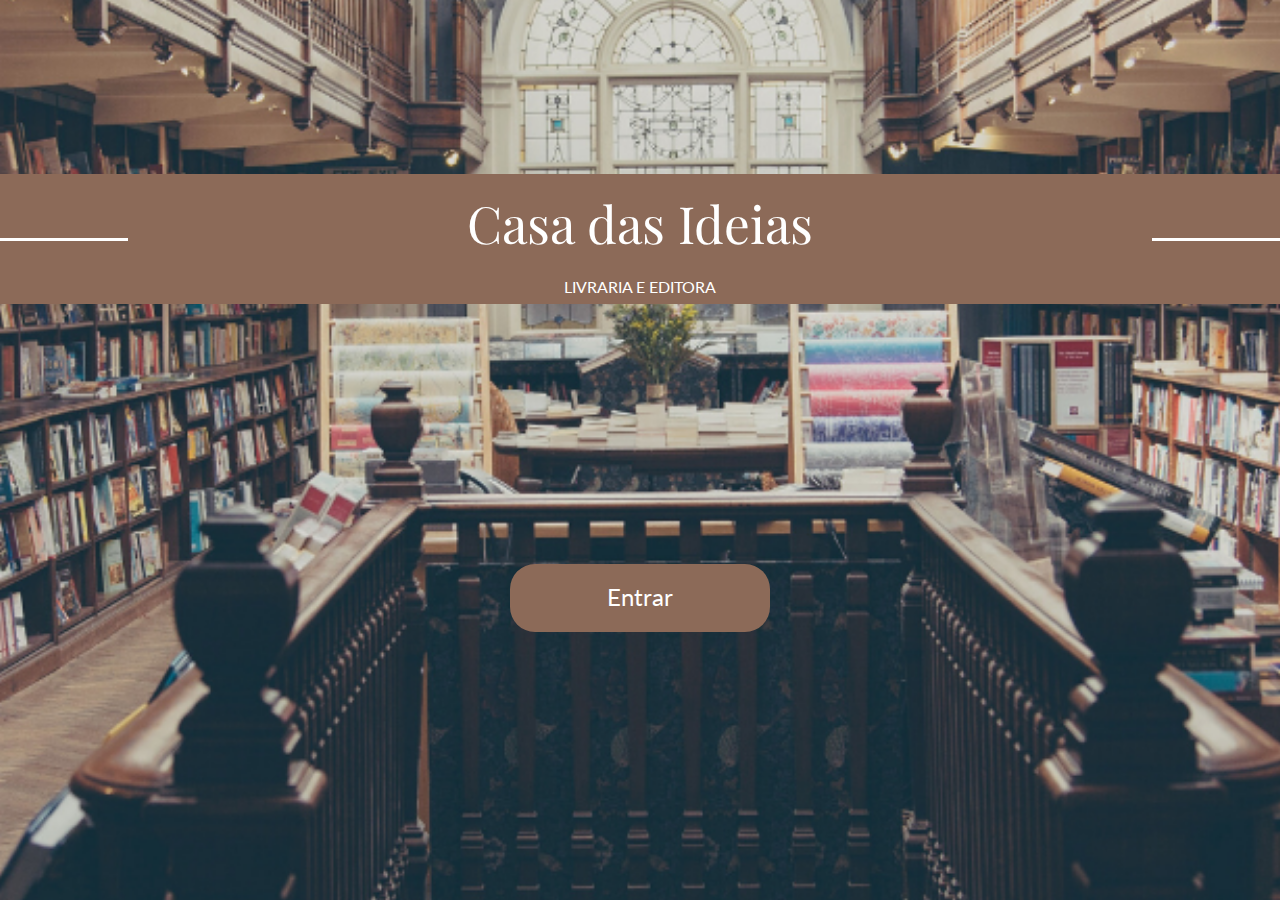
<file: index.html>
<!DOCTYPE html>
<html lang="pt-br">
  <head>
    <meta charset="UTF-8" />
    <link rel="preconnect" href="https://fonts.gstatic.com" />

    <link
      href="https://fonts.googleapis.com/css2?family=Lato&family=Playfair+Display:ital,wght@1,800&display=swap"
      rel="stylesheet"
    />
    <link rel="icon" href="img/icon.svg" />
    <link rel="stylesheet" href="style.css" />
    <meta name="viewport" content="width=device-width, initial-scale=1.0" />
    <title>Casa das ideias</title>
  </head>

  <body>
    <!--Banner Principal-->

    <main class="container">
      <div class="line"></div>

      <div class="content">
        <div class="font1">Casa das Ideias</div>
        <div class="font2">LIVRARIA E EDITORA</div>
      </div>
      <div class="line2"></div>
    </main>
    <!--Botão entrar-->
    <a href="pg-2/pg2.html" style="color: white">
      <div class="button font2">Entrar</div>
    </a>
  </body>
</html>
</file>
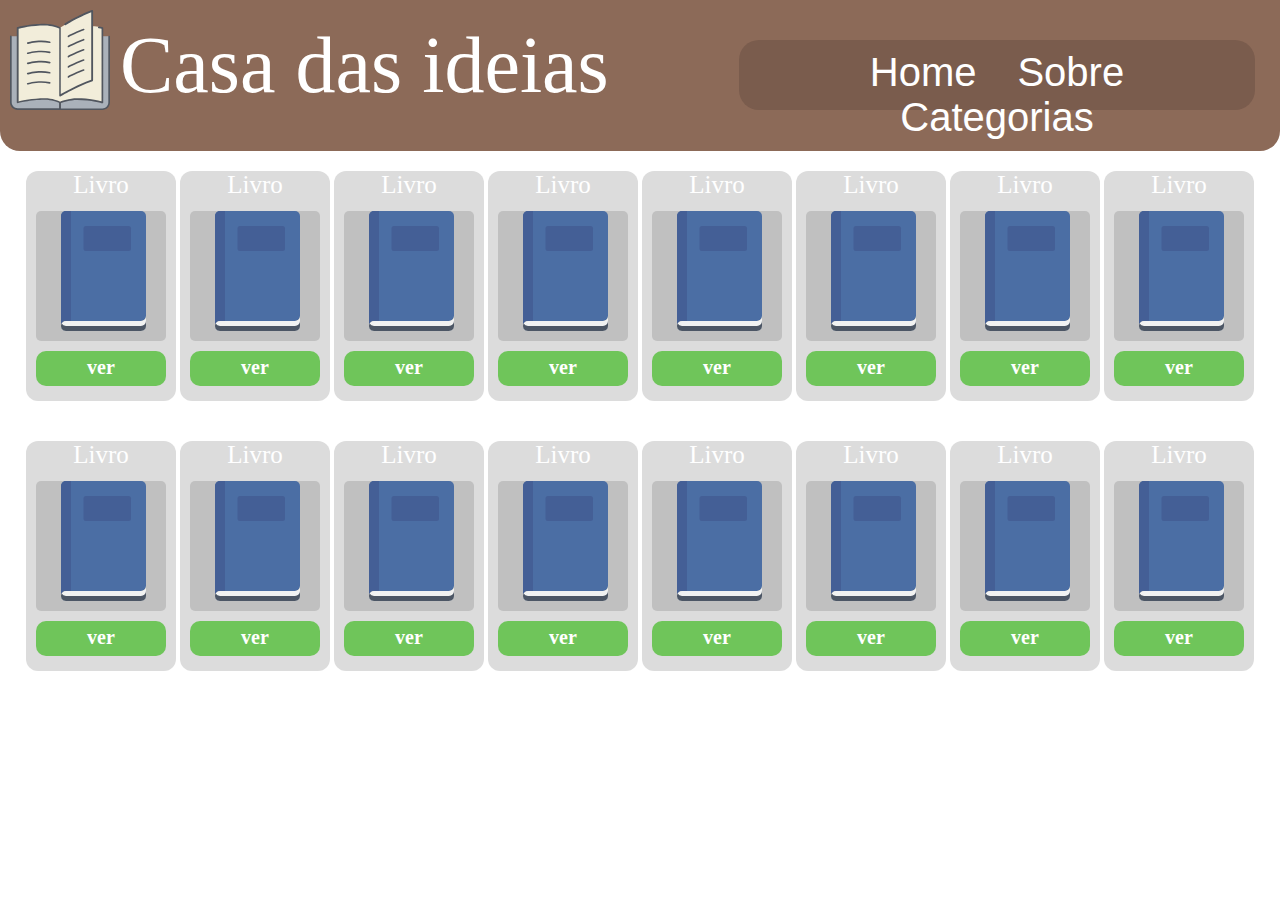
<file: pg-2/pg2.html>
<!DOCTYPE html>
<html lang="pt-br">
  <head>
    <meta charset="UTF-8" />
    <meta http-equiv="X-UA-Compatible" content="IE=edge" />
    <link rel="icon" href="../img/icon.svg" />
    <link rel="stylesheet" href="style.css" />
    <meta name="viewport" content="width=device-width, initial-scale=1.0" />
    <title>Casa das Ideias</title>
  </head>

  <body>
    <header class="header font1">
      <a href="../index.html"
        ><img src="../img/icon.svg" alt="logo" height="100" class="logo" />
      </a>

      <div class="title">
        Casa das ideias
        <nav class="nav font2">
          <a class="headerlink" href="../index.html">Home</a>
          <a class="headerlink" href="#">Sobre</a>
          <a class="headerlink" href="#">Categorias</a>
        </nav>
      </div>
    </header>
    <main>
      <!--seção de itens-->
      <!--Linha de itens 1-->
      <section class="item-box">
        <!--Item 1-->
        <article class="item">
          <div class="item-desc">
            <p>Livro</p>
          </div>
          <div class="item-img">
            <img src="../img/simple_book.svg" alt="book" height="120" />
          </div>

          <div class="item-button">
            <p>
              <a href="#"><strong>ver</strong></a>
            </p>
          </div>
        </article>
        <!--Item 2-->
        <article class="item">
          <div class="item-desc">
            <p>Livro</p>
          </div>
          <div class="item-img">
            <img src="../img/simple_book.svg" alt="book" height="120" />
          </div>

          <div class="item-button">
            <p>
              <a href="#"><strong>ver</strong></a>
            </p>
          </div>
        </article>

        <!--Item 3-->
        <article class="item">
          <div class="item-desc">
            <p>Livro</p>
          </div>
          <div class="item-img">
            <img src="../img/simple_book.svg" alt="book" height="120" />
          </div>

          <div class="item-button">
            <p>
              <a href="#"><strong>ver</strong></a>
            </p>
          </div>
        </article>
        <!--Item 4-->
        <article class="item">
          <div class="item-desc">
            <p>Livro</p>
          </div>
          <div class="item-img">
            <img src="../img/simple_book.svg" alt="book" height="120" />
          </div>

          <div class="item-button">
            <p>
              <a href="#"><strong>ver</strong></a>
            </p>
          </div>
        </article>
        <!--Item 5-->
        <article class="item">
          <div class="item-desc">
            <p>Livro</p>
          </div>
          <div class="item-img">
            <img src="../img/simple_book.svg" alt="book" height="120" />
          </div>

          <div class="item-button">
            <p>
              <a href="#"><strong>ver</strong></a>
            </p>
          </div>
        </article>
        <!--Item 6-->
        <article class="item">
          <div class="item-desc">
            <p>Livro</p>
          </div>
          <div class="item-img">
            <img src="../img/simple_book.svg" alt="book" height="120" />
          </div>

          <div class="item-button">
            <p>
              <a href="#"><strong>ver</strong></a>
            </p>
          </div>
        </article>
        <!--Item 7-->
        <article class="item">
          <div class="item-desc">
            <p>Livro</p>
          </div>
          <div class="item-img">
            <img src="../img/simple_book.svg" alt="book" height="120" />
          </div>

          <div class="item-button">
            <p>
              <a href="#"><strong>ver</strong></a>
            </p>
          </div>
        </article>
        <!--Item 8-->
        <article class="item">
          <div class="item-desc">
            <p>Livro</p>
          </div>
          <div class="item-img">
            <img src="../img/simple_book.svg" alt="book" height="120" />
          </div>

          <div class="item-button">
            <p>
              <a href="#"><strong>ver</strong></a>
            </p>
          </div>
        </article>

        <!--Linha de itens 2-->

        <!--Item 1-->
        <article class="item">
          <div class="item-desc">
            <p>Livro</p>
          </div>
          <div class="item-img">
            <img src="../img/simple_book.svg" alt="book" height="120" />
          </div>

          <div class="item-button">
            <p>
              <a href="#"><strong>ver</strong></a>
            </p>
          </div>
        </article>
        <!--Item 2-->
        <article class="item">
          <div class="item-desc">
            <p>Livro</p>
          </div>
          <div class="item-img">
            <img src="../img/simple_book.svg" alt="book" height="120" />
          </div>

          <div class="item-button">
            <p>
              <a href="#"><strong>ver</strong></a>
            </p>
          </div>
        </article>

        <!--Item 3-->
        <article class="item">
          <div class="item-desc">
            <p>Livro</p>
          </div>
          <div class="item-img">
            <img src="../img/simple_book.svg" alt="book" height="120" />
          </div>

          <div class="item-button">
            <p>
              <a href="#"><strong>ver</strong></a>
            </p>
          </div>
        </article>
        <!--Item 4-->
        <article class="item">
          <div class="item-desc">
            <p>Livro</p>
          </div>
          <div class="item-img">
            <img src="../img/simple_book.svg" alt="book" height="120" />
          </div>

          <div class="item-button">
            <p>
              <a href="#"><strong>ver</strong></a>
            </p>
          </div>
        </article>
        <!--Item 5-->
        <article class="item">
          <div class="item-desc">
            <p>Livro</p>
          </div>
          <div class="item-img">
            <img src="../img/simple_book.svg" alt="book" height="120" />
          </div>

          <div class="item-button">
            <p>
              <a href="#"><strong>ver</strong></a>
            </p>
          </div>
        </article>
        <!--Item 6-->
        <article class="item">
          <div class="item-desc">
            <p>Livro</p>
          </div>
          <div class="item-img">
            <img src="../img/simple_book.svg" alt="book" height="120" />
          </div>

          <div class="item-button">
            <p>
              <a href="#"><strong>ver</strong></a>
            </p>
          </div>
        </article>
        <!--Item 7-->
        <article class="item">
          <div class="item-desc">
            <p>Livro</p>
          </div>
          <div class="item-img">
            <img src="../img/simple_book.svg" alt="book" height="120" />
          </div>

          <div class="item-button">
            <p>
              <a href="#"><strong>ver</strong></a>
            </p>
          </div>
        </article>
        <!--Item 8-->
        <article class="item">
          <div class="item-desc">
            <p>Livro</p>
          </div>
          <div class="item-img">
            <img src="../img/simple_book.svg" alt="book" height="120" />
          </div>

          <div class="item-button">
            <p>
              <a href="#"><strong>ver</strong></a>
            </p>
          </div>
        </article>
      </section>
    </main>
  </body>
</html>
</file>
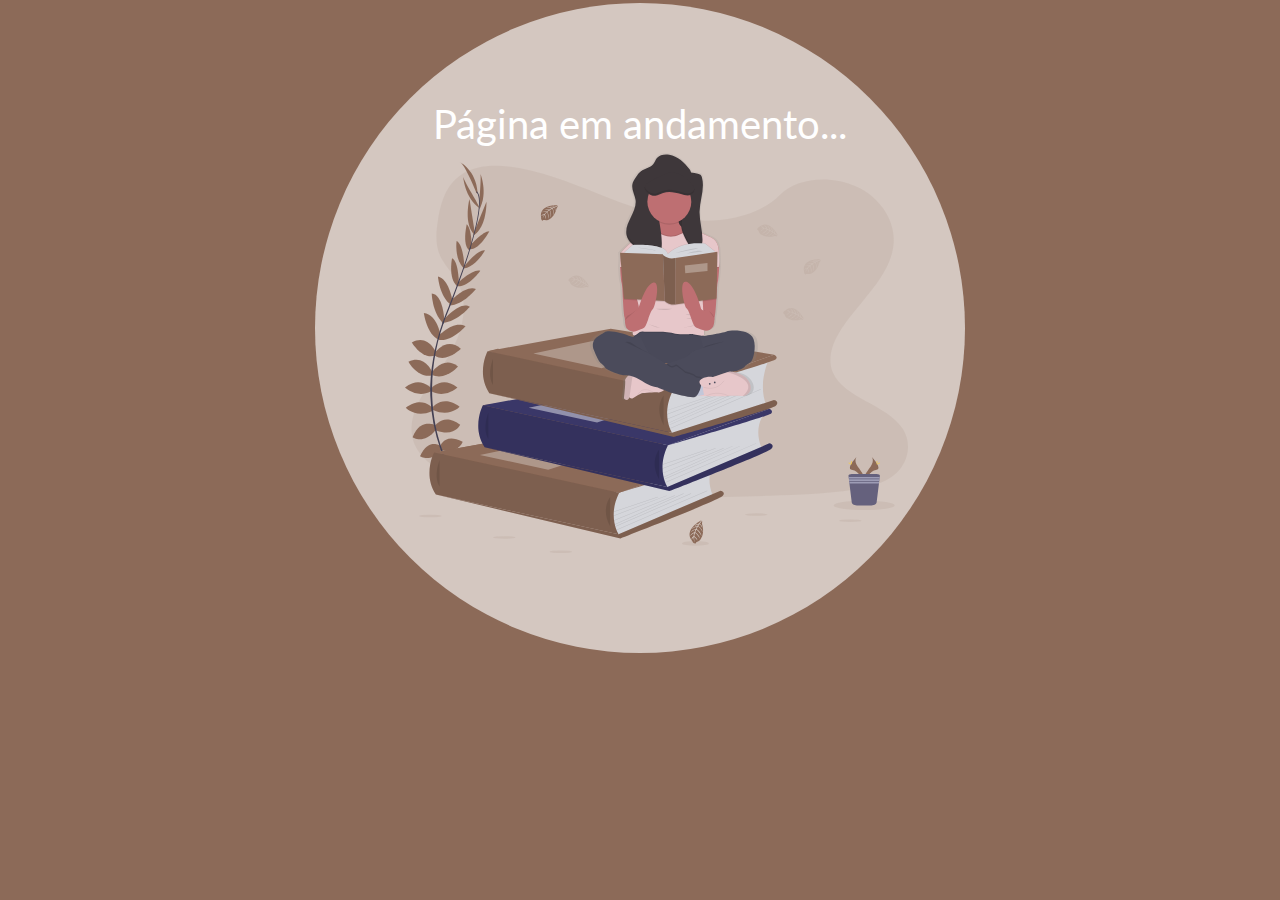
<file: pg-andamento/and.html>
<!DOCTYPE html>
<html lang="pt-br">
<head>
    <meta charset="UTF-8">
    <link rel="preconnect" href="https://fonts.gstatic.com" />

    <link
      href="https://fonts.googleapis.com/css2?family=Lato&family=Playfair+Display:ital,wght@1,800&display=swap"
      rel="stylesheet"
    />
    <link rel="icon" href="../img/icon.svg" />
    <link rel="stylesheet" href="style.css" />
    <meta name="viewport" content="width=device-width, initial-scale=1.0" />
    <title>Casa das Ideias</title>
</head>
<body>
    <header>
        <a href="../index.html" style="color: white;">
        <p class="font2">Página em andamento...</p>
        <div class="pic">
            <img class="ops" src="../img/ops.svg" alt="Página em andamento" height="400">
        </div>
        </a>

    </header>
    <main>
        
    </main>




</body>
</html>
</file>
<file: style.css>
* {
  padding: 0;
  margin: 0;
}
html,
body {
  height: 80%;
}
body {
  background-color: #8c6a58;
  background: url(img/foto-de-fundo.png) no-repeat center center fixed;
  background-repeat: no-repeat;
  background-size: cover;
  color: #ffffff;
}
.font1 {
  font-family: "Playfair Display", serif;
  font-size: 5em;
  padding-bottom: 20px;
}
.font2 {
  font-family: "Lato", sans-serif;
  font-style: normal;
  font-size: 1.5em;
}

.container {
  text-align: center;
  background-color: #8c6a58;
  height: 260px;
  width: 100%;
  margin-top: 13.6%;
  margin-bottom: 9%;
  align-items: center;
  justify-content: space-between;
  display: flex;
}
.line,
.line2 {
  background-color: #ffffff;
  height: 8px;
  width: 10%;
  display: inline-block;
}
.content {
  background-color: #8c6a58;
  text-align: center;
  width: 75%;
  height: 200px;
  margin: auto;
}
.button {
  font-size: 1.5em;
  padding: 18px 5px 0 5px;
  text-align: center;
  align-items: center;
  width: 250px;
  height: 50px;
  margin: auto;
  background-color: #8c6a58;
  border-radius: 25px;
}
.button:hover {
  background-color: rgb(163, 125, 104);
}
a:link {
  text-decoration: none;
}
@media (max-width: 1300px) {
  body {
    background-size: 220%;
  }
  .font1 {
    font-size: 3.2em;
  }
  .font2 {
    font-size: 1em;
  }
  .container {
    height: 130px;
  }
  .line,
  .line2 {
    height: 3px;
  }
  .content {
    height: 100px;
  }

  .button {
    font-size: 1.5em;
    margin-top: 260px;
  }
}
@media (max-width: 600px) {
  body {
    background-size: 400%;
  }
  .font1 {
    font-size: 2.22em;
    padding-bottom: 20px;
  }
  .font2 {
    font-size: 0.8em;
  }

  .container {
    height: 100px;
  }
  .content {
    height: 100px;
    width: 80%;
  }
  .line,
  .line2 {
    height: 1px;
    width: 4px;
  }
  .button {
    font-size: 1.5em;
    margin-top: 320px;
  }
}
</file>
<file: pg-2/style.css>
* {
  padding: 0;
  margin: 0;
}
body {
  background-color: #ffffff;
  background-size: 100%;
  color: #ffffff;
}
/*fonts*/
.font1 {
  font-family: "Playfair Display", serif;
  font-size: 5em;
  padding-bottom: 20px;
}
.font2 {
  font-family: "Lato", sans-serif;
  font-style: normal;
  font-size: 1.5em;
}
/*header, title and img*/
.header {
  background-color: #8c6a58;
  border-radius: 0 0 20px 20px;
}
.logo {
  margin: 10px;
  float: left;
}
.title {
  padding: 20px;
}
/*nav config*/
.nav {
  background-color: #7a5c4d;
  border-radius: 20px;
  width: 40%;
  height: 50px;
  font-size: 50%;
  text-align: center;
  float: right;
  margin: 20px;
  padding: 10px;
  margin-right: 5px;
  margin-left: 5px;
}
/*nav links*/
.headerlink {
  color: white;
  border-radius: 6px;
  text-decoration: none;
  width: 70px;
  margin: 3%;
}
.headerlink:hover {
  background-color: #8c6a58;
}
.item-box {
  border-radius: 20px;
  width: 100%;
  text-align: center;
}

.item {
  background-color: rgba(128, 128, 128, 0.275);
  border-radius: 12px;
  display: inline-block;
  height: 230px;
  width: 150px;
  margin: 20px auto;
  transition: all .25s linear;
}
.item:hover {
  background-color: rgba(128, 128, 128, 0.1);
}
.item-desc {
  margin: auto;
  font-size: 25px;
  height: 40px;
  width: 80%;
  text-align: center;
}
.item-desc p {
  font-style: normal;
  height: 50px;
}
.item-img {
  background-color: rgba(128, 128, 128, 0.302);
  border-radius: 5px;
  width: 130px;
  height: 130px;
  margin: 0px 10px 10px 10px;
  transition: all .25s linear;
}
.item-img:hover{
  background-color: rgba(128, 128, 128, 0.275);
}
.item-button {
  height: 40px;
  width: 130px;
  margin: 10px 10px 5px 10px;
  border-radius: 10px;
  background-color: rgb(111, 197, 90);
  color: black;
  text-align: center;
}
.item-button:hover {
  background-color: rgba(111, 197, 90, 0.8);
}

.item-button p {
  padding: 8px;
  color: white;
  font-size: 20px;
}
.item-button a {
  text-decoration: none;
  color: white;
}

/*media querie 1*/
@media (max-width: 1024px) and (min-width: 860px) {
  .logo {
    position: absolute;
    margin: 5px;
    float: left;
  }

  .header {
    text-align: center;
  }
  .title {
    text-align: center;
    width: 80%;
    padding: 15px;
    display: inline-block;
  }
  .nav {
    width: 96%;
    float: none;
  }
}
/*media querie 2*/
@media (max-width: 860px) and (min-width: 600px) {
  .logo {
    display: none;
  }
  .item-box {
    text-align: center;
    padding-top: 40px;
    width: 100%;
  }
  .font1 {
    font-size: 3.5em;
  }
  .font2 {
    font-size: 0.6em;
  }
  .header {
    position: unset;
    text-align: unset;
    height: 60px;
  }
  .title {
    position: relative;
    text-align: center;
    width: 70%;
    left: 15%;
    right: 15%;
    display: inline-block;
  }

  .nav {
    position: fixed;

    top: 488px;
    width: 70%;

    right: 17%;
    left: 13%;
    height: 20px;
    padding-bottom: 30px;
  }
}
/*media querie 3 (mobile)*/
@media (max-width: 600px) {
  .font1 {
    font-size: 2em;
  }
  .font2 {
    font-size: 0.5em;
  }
  .nav {
    position: fixed;
    display: block;
    top: 505px;
    width: 91%;
    right: 0;
    left: 0;
    height: 9px;
    padding-bottom: 25px;
  }
  .logo {
    display: none;
  }

  .header {
    position: unset;
    height: 60px;
  }
  .title {
    position: absolute;
    text-align: center;
    width: 68%;
    left: 10%;
    right: 10%;
    display: block;
  }
  .item-box {
    text-align: center;
    padding-top: 20px;
    width: 100%;
  }

  .item {
    background-color: rgba(128, 128, 128, 0.275);

    display: inline-block;

    width: 150px;
  }
  .item-img {
    background-color: rgba(128, 128, 128, 0.302);
    border-radius: 5px;
    width: 130px;
    height: 130px;
    margin: 10px;
  }

  .item-button {
    height: 40px;
    width: 130px;
    margin: 0 auto;
    border-radius: 10px;
    background-color: rgb(111, 197, 90);
  }
  .item-button:hover {
    background-color: rgba(111, 197, 90, 0.8);
  }
}
.item-button {
  height: 35px;
  width: 130px;
}

.item-button p {
  padding: 5px;
}
</file>
<file: pg-andamento/style.css>
* {
    padding: 0;
    margin: 0;
  }
  body {
    background-color: #8c6a58;
    background-repeat: no-repeat;
    background-size: 100%;
    color: #ffffff;
  }
  .font1 {
    font-family: "Playfair Display", serif;
    font-size: 5em;
    padding-bottom: 20px;
  }
  .font2 {
    font-family: "Lato", sans-serif;
    font-style: normal;
    font-size: 2.5em;
  }
  header{
      align-items: center;
      display: block;
      width: 100%;
  }
  p{
    text-align: center;     
    width: 100%;
      margin: 100px auto -145px auto;
  }
  .pic{
      width: 650px;
      height: 650px;
      margin: auto;
      border-radius: 650px;
      background-color: rgba(255, 255, 255, 0.623);

  }
  img{
      margin: 150px 90px;
      
  }
  a:link{
    text-decoration: none;
  }
  @media(max-width: 800px){
    p{
      text-align: center;     
      width: 100%;
      margin: 50px auto 0px auto;
    }
    .pic{
      width: 300px;
      height: 300px;
      margin: auto;
      border-radius: 300px;
      background-color: rgba(255, 255, 255, 0.623);
      

  } 
  .ops{
    margin: 0;
    width: 90%;
    height: 90%;
    padding: 20px;
  }





  }
</file>
